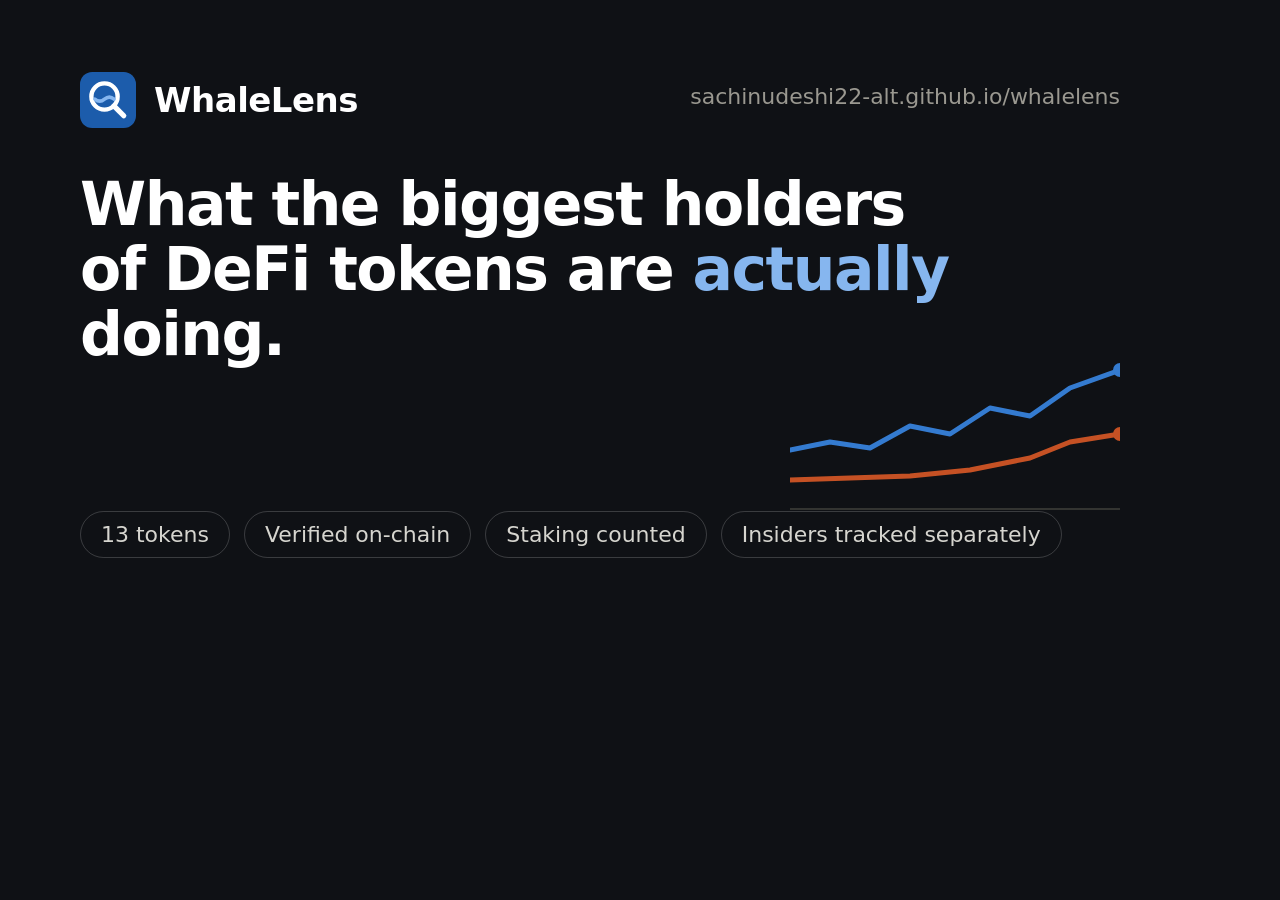
<file: docs/og/og.html>
<!doctype html>
<!-- Source for site/og.png (social preview). Regenerate with scripts/make_og.sh. -->
<html lang="en">
<head>
<meta charset="utf-8">
<style>
  html, body { margin: 0; width: 1200px; height: 630px; overflow: hidden; }
  body {
    background: #0f1115; color: #fff;
    font-family: system-ui, -apple-system, "Segoe UI", sans-serif;
    position: relative;
  }
  .wrap { padding: 72px 80px; height: 100%; box-sizing: border-box; display: flex; flex-direction: column; }
  .brand { display: flex; align-items: center; gap: 18px; font-size: 34px; font-weight: 650; letter-spacing: -0.5px; }
  .brand img { width: 56px; height: 56px; }
  h1 { font-size: 60px; line-height: 1.08; margin: 44px 0 0; font-weight: 700; letter-spacing: -1.5px; max-width: 900px; }
  h1 span { color: #86b6ef; }
  .chips { display: flex; gap: 14px; margin-top: auto; flex-wrap: wrap; }
  .chip { border: 1.5px solid rgba(255,255,255,0.18); border-radius: 999px; padding: 10px 20px; font-size: 22px; color: #d6d5cf; }
  .url { position: absolute; right: 80px; top: 84px; font-size: 22px; color: #9a9890; }
  svg.chart { position: absolute; right: 80px; top: 330px; opacity: 0.9; }
</style>
</head>
<body>
  <div class="url">sachinudeshi22-alt.github.io/whalelens</div>
  <svg class="chart" width="330" height="180" viewBox="0 0 330 180" aria-hidden="true">
    <line x1="0" y1="179" x2="330" y2="179" stroke="#383835" stroke-width="2"/>
    <path d="M0 120 L40 112 L80 118 L120 96 L160 104 L200 78 L240 86 L280 58 L330 40" fill="none" stroke="#3987e5" stroke-width="5" stroke-linecap="round" stroke-linejoin="round"/>
    <path d="M0 150 L60 148 L120 146 L180 140 L240 128 L280 112 L330 104" fill="none" stroke="#d95926" stroke-width="5" stroke-linecap="round" stroke-linejoin="round"/>
    <circle cx="330" cy="40" r="7" fill="#3987e5"/>
    <circle cx="330" cy="104" r="7" fill="#d95926"/>
  </svg>
  <div class="wrap">
    <div class="brand"><img src="../../site/favicon.svg" alt="">WhaleLens</div>
    <h1>What the biggest holders of DeFi tokens are <span>actually</span> doing.</h1>
    <div class="chips">
      <div class="chip">13 tokens</div>
      <div class="chip">Verified on-chain</div>
      <div class="chip">Staking counted</div>
      <div class="chip">Insiders tracked separately</div>
    </div>
  </div>
</body>
</html>
</file>
